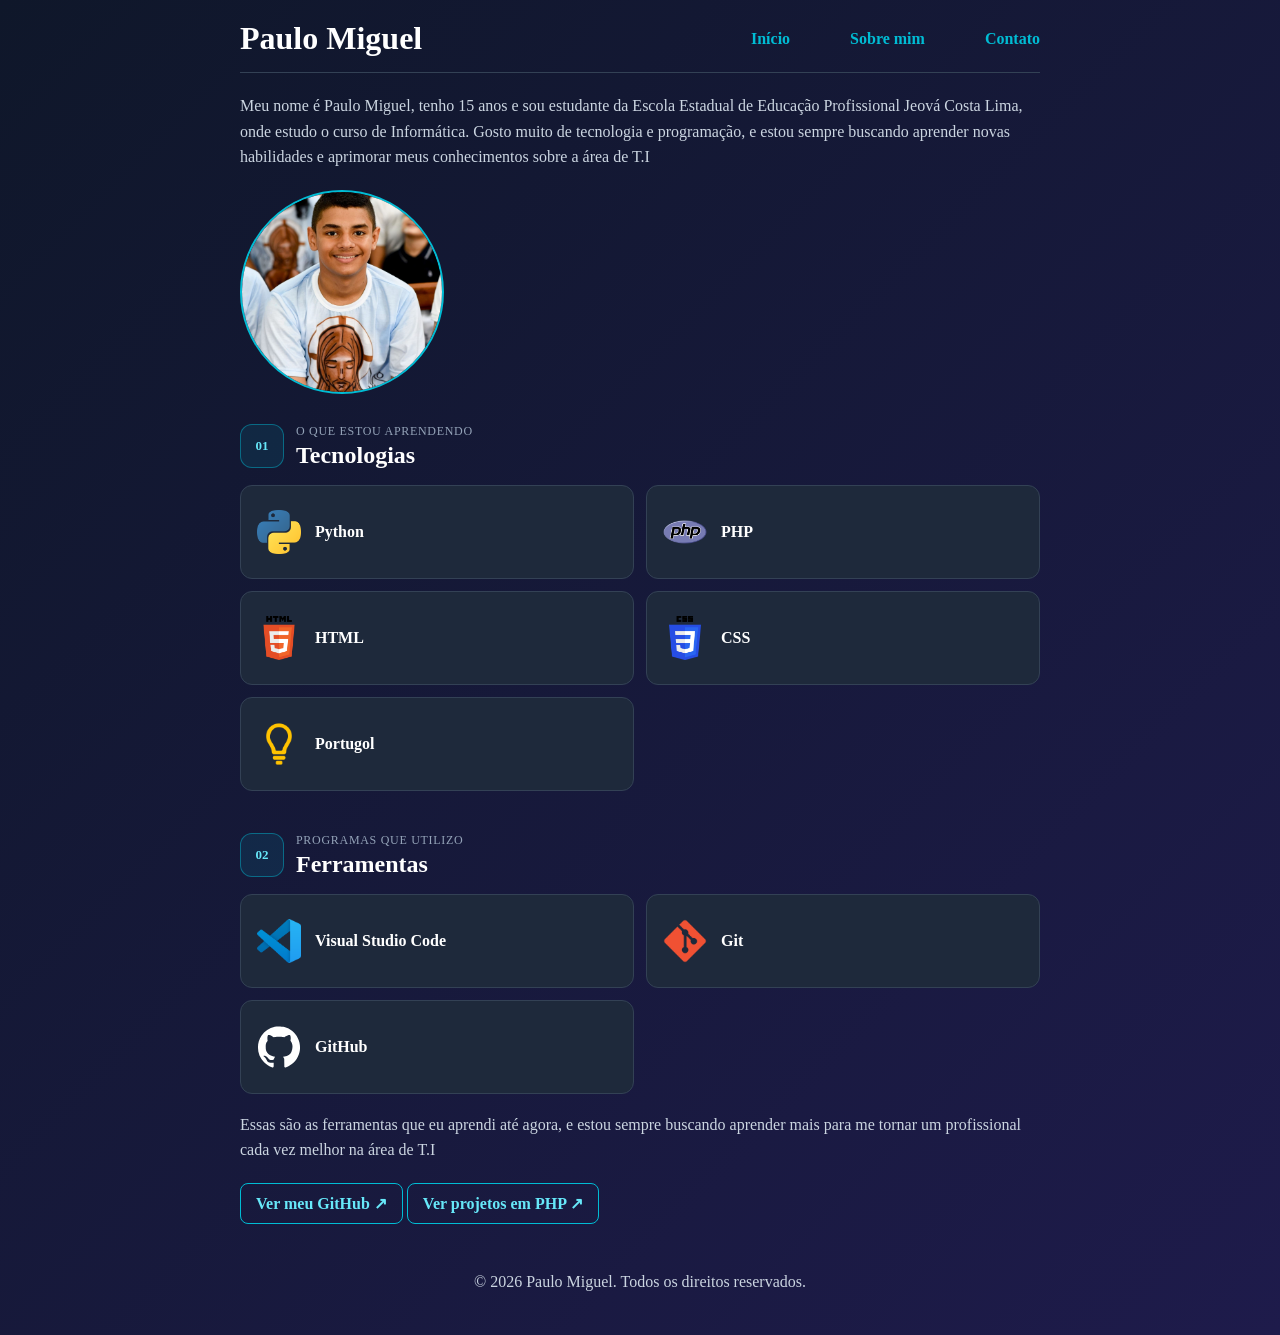
<file: index.html>
<!DOCTYPE html>
<html lang="pt-BR">
<head>
    <meta charset="UTF-8">
    <meta name="viewport" content="width=device-width, initial-scale=1.0">
    <title>Portfólio - Paulo Miguel</title>
    <link rel="stylesheet" href="css/style.css">
</head>
<body>

<div class="cabeca">
    <h1>Paulo Miguel</h1>
    <nav>
        <ul>
            <li><a href="index.html">Início</a></li>
            <li><a href="SobreMim.html">Sobre mim</a></li>
            <li><a href="Contato.html">Contato</a></li>
        </ul>
    </nav>
</div>

<h2>   </h2>

<p>
    Meu nome é Paulo Miguel, tenho 15 anos e sou estudante da Escola Estadual de Educação Profissional Jeová Costa Lima, onde estudo o curso de Informática.
    Gosto muito de tecnologia e programação, e estou sempre buscando aprender novas habilidades e aprimorar meus conhecimentos sobre a área de T.I
</p>


<img class="foto-perfil" src="img/eu.jpg" alt="Minha foto" width="600" height="600">

<div class="linguagens-aprendidas">

    <section class="grupo-habilidades">
        <div class="titulo-grupo">
            <span class="numero-grupo">01</span>
            <div>
                <span class="subtitulo-grupo">O que estou aprendendo</span>
                <h2>Tecnologias</h2>
            </div>
        </div>

        <div class="grade-cards">
            <div class="card-habilidade">
                <img src="img/python.png" alt="Logo do Python">
                <span>Python</span>
            </div>

            <div class="card-habilidade">
                <img src="img/php.webp" alt="Logo do PHP">
                <span>PHP</span>
            </div>

            <div class="card-habilidade">
                <img src="img/html.webp" alt="Logo do HTML">
                <span>HTML</span>
            </div>

            <div class="card-habilidade">
                <img src="img/css.webp" alt="Logo do CSS">
                <span>CSS</span>
            </div>

            <div class="card-habilidade">
                <img src="img/portugol.png" alt="Logo do Portugol">
                <span>Portugol</span>
            </div>
        </div>
    </section>

    <section class="grupo-habilidades ferramentas">
        <div class="titulo-grupo">
            <span class="numero-grupo">02</span>
            <div>
                <span class="subtitulo-grupo">Programas que utilizo</span>
                <h2>Ferramentas</h2>
            </div>
        </div>

        <div class="grade-cards">
            <div class="card-habilidade">
                <img src="img/vscode.webp" alt="Logo do Visual Studio Code">
                <span>Visual Studio Code</span>
            </div>

            <div class="card-habilidade">
                <img src="img/git.webp" alt="Logo do Git">
                <span>Git</span>
            </div>

            <div class="card-habilidade">
                <img class="github-logo" src="img/github.svg" alt="Logo do GitHub">
                <span>GitHub</span>
            </div>
        </div>

        <p class="texto-ferramentas">
            Essas são as ferramentas que eu aprendi até agora, e estou sempre buscando aprender mais para me tornar um profissional cada vez melhor na área de T.I
        </p>

        <a class="botao-github" href="https://github.com/Miguel01022011" target="_blank" rel="noopener noreferrer">Ver meu GitHub ↗</a>
        <a class="botao-github" href="https://github.com/Miguel01022011/php" target="_blank" rel="noopener noreferrer">Ver projetos em PHP ↗</a>
    </section>

</div>

<footer>
    <p>© 2026 Paulo Miguel. Todos os direitos reservados.</p>
</footer>

</body>
</html>
</file>
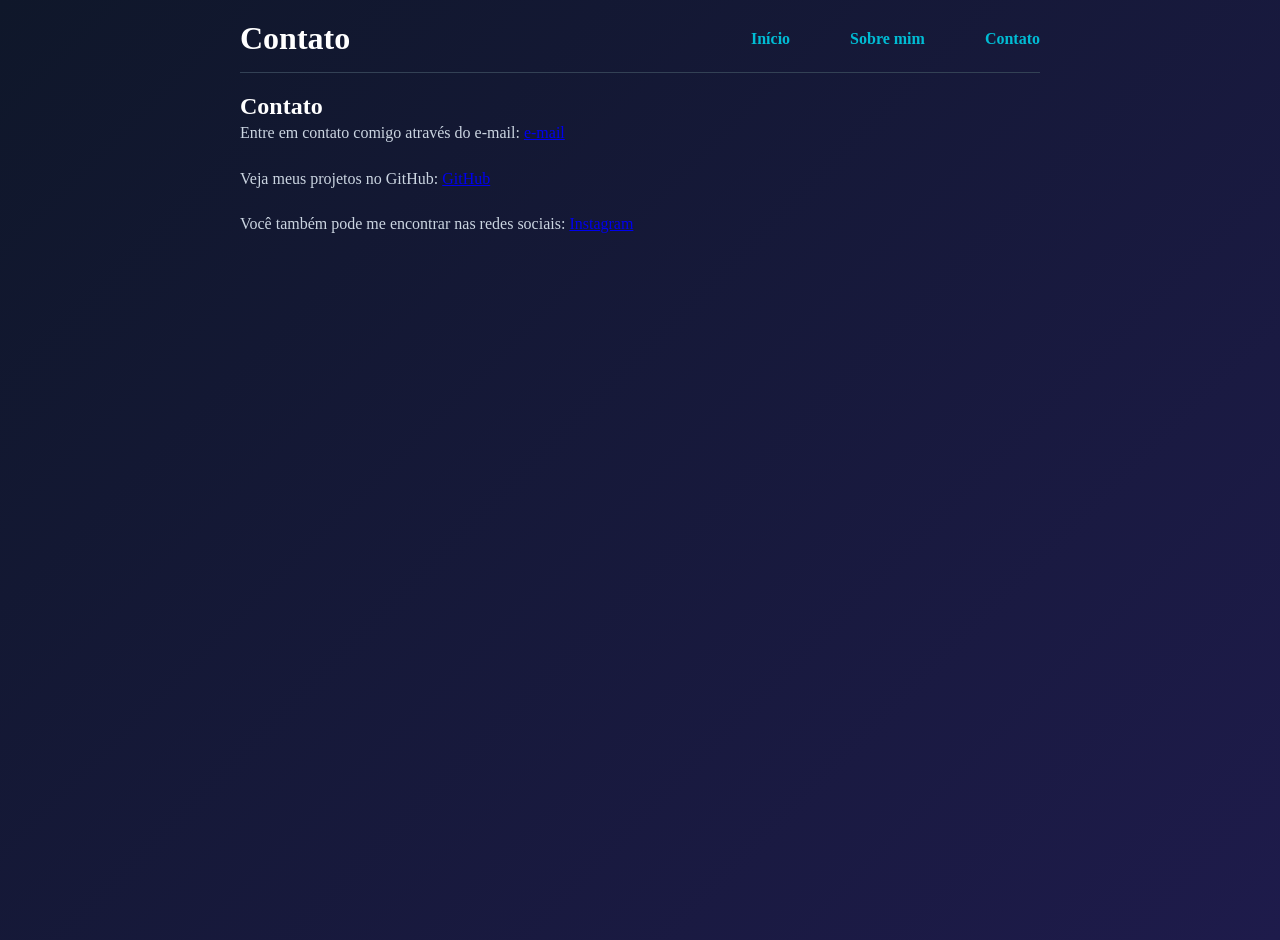
<file: Contato.html>
<!DOCTYPE html>
<html lang="pt-BR">
<head>
    <meta charset="UTF-8">
    <meta name="viewport" content="width=device-width, initial-scale=1.0">
    <title>Document</title>
    <link rel="stylesheet" href="css/style.css">
</head>
<body>

<div class="cabeca">
<h1>Contato</h1>

    <nav>

        <ul>
            <li><a href="index.html">Início</a></li>
            <li><a href="SobreMim.html">Sobre mim</a></li>
            <li><a href="Contato.html">Contato</a></li>
        </ul>

    </nav>

    </div>
   
</p>

<h2>Contato</h2>
    <p>Entre em contato comigo através do e-mail: <a href="mailto:miguelsombra41@gmail.com">e-mail</a></p>
    <p>Veja meus projetos no GitHub: <a href="https://github.com/Miguel01022011" target="_blank">GitHub</a></p>
    <p>Você também pode me encontrar nas redes sociais: <a href="https://www.instagram.com/itzmiguel_2011" target="_blank">Instagram</a></p>
</file>
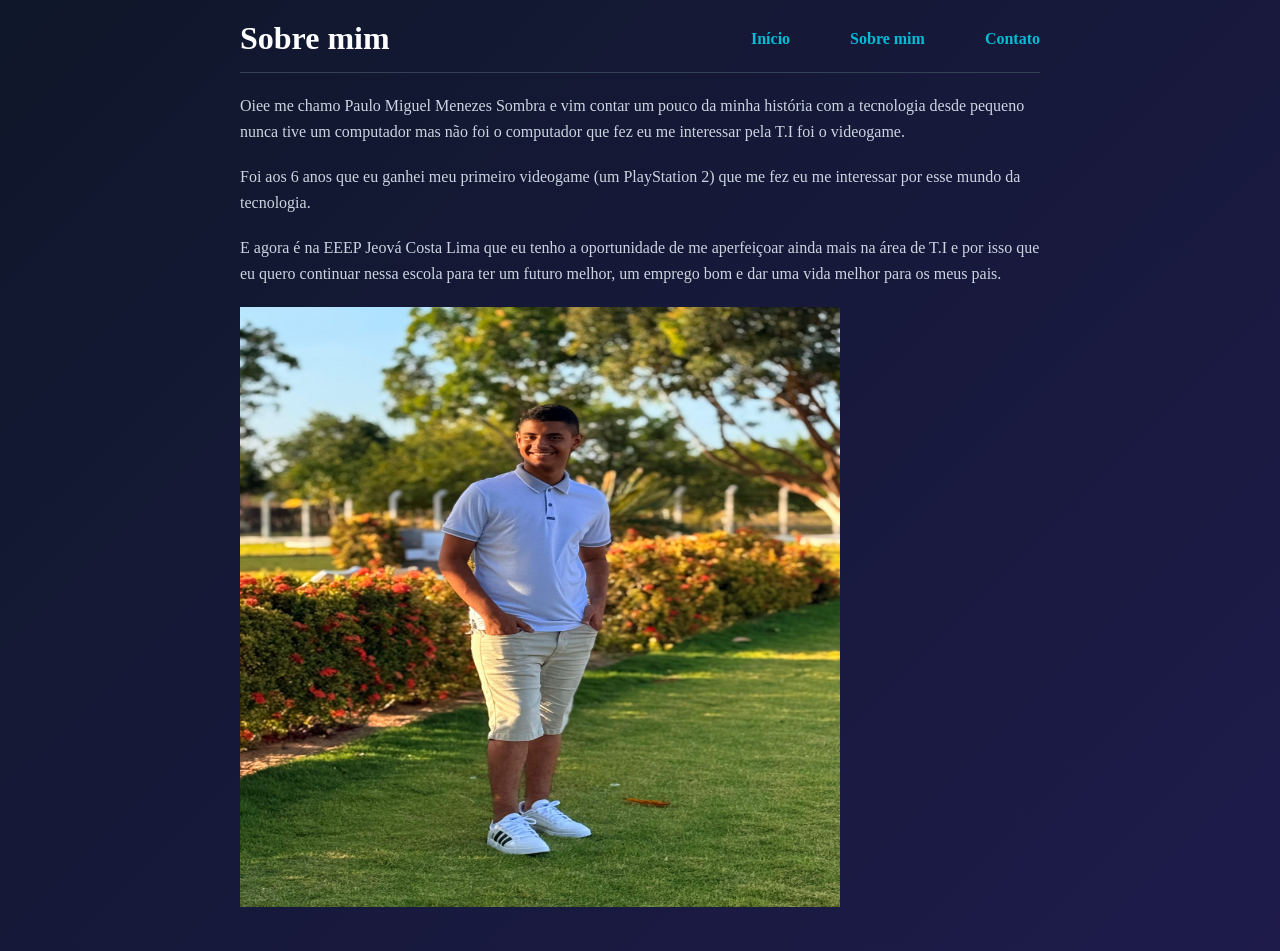
<file: SobreMim.html>
<!DOCTYPE html>
<html lang="pt-BR">

<head>
    <meta charset="UTF-8">
    <meta name="viewport" content="width=device-width, initial-scale=1.0">
    <title>Document</title>
    <link rel="stylesheet" href="css/style.css">
</head>

<body>

    <div class="cabeca">
        <h1>Sobre mim</h1>

        <nav>

            <ul>

                <li></li><a href="index.html">Início</a>
                <a href="SobreMim.html">Sobre mim</a>
                <a href="Contato.html">Contato</a>

            </ul>




        </nav>

    </div>

    <p>Oiee me chamo Paulo Miguel Menezes Sombra e vim contar um pouco da minha história com a tecnologia desde pequeno nunca tive um computador mas não foi o computador que fez eu me interessar pela T.I foi o videogame.</p>

    <p>Foi aos 6 anos que eu ganhei meu primeiro videogame (um PlayStation 2) que me fez eu me interessar por esse mundo da tecnologia.</p>
     
     <p>E agora é na EEEP Jeová Costa Lima que eu tenho a oportunidade de me aperfeiçoar ainda mais na área de T.I e por isso que eu quero continuar nessa escola para ter um futuro melhor, um emprego bom e dar uma vida melhor para os meus pais.</p> 

    <img class="foto-sobre-mim" src="img/sobre.jpeg" alt="Minha foto" width="600" height="600">
    </p>
</file>
<file: css/style.css>
* {
    margin: 0;
    padding: 0;
    box-sizing: content-box;
}

body {
    font-family: Georgia, 'Times New Roman', Times, serif;
    background: linear-gradient(135deg, #0f172a, #1e1b4b);
    color: #ffffff;
    max-width: 800px;
    margin: 0 auto;
    padding: 20px;
    min-height: 100vh;
}

.cabeca {
    display: flex;
    justify-content: space-between;
    align-items: center;
    border-bottom: 1px solid #334155;
    padding-bottom: 15px;
    margin-bottom: 20px;
}

.cabeca nav ul {
    list-style: none;
    display: flex;
    gap: 60px;
}

.cabeca nav a {
    text-decoration: none;
    color: #00bcd4;
    font-weight: 600;
}

p {
    margin-bottom: 20px;
    color: #cbd5e1;
    line-height: 1.6;
}

.foto-perfil {
    display: block;
    width: 200px;
    height: 200px;
    object-fit: cover;
    border-radius: 50%;
    border: 2px solid #00bcd4;
    margin: 20px 0;
}

.linguagens-aprendidas {
    margin-top: 30px;
    color: #fff;
}

.grupo-habilidades {
    margin-top: 28px;
}

.grupo-habilidades.ferramentas {
    margin-top: 42px;
}

.titulo-grupo {
    display: flex;
    align-items: center;
    gap: 12px;
    margin-bottom: 16px;
}

.numero-grupo {
    display: flex;
    align-items: center;
    justify-content: center;
    width: 42px;
    height: 42px;
    border: 1px solid rgba(0, 188, 212, 0.45);
    border-radius: 12px;
    background: rgba(0, 188, 212, 0.10);
    color: #67e8f9;
    font-size: 13px;
    font-weight: bold;
}

.subtitulo-grupo {
    display: block;
    margin-bottom: 3px;
    color: #94a3b8;
    font-size: 12px;
    text-transform: uppercase;
    letter-spacing: 0.7px;
}

.linguagens-aprendidas .titulo-grupo h2 {
    display: block;
    border: 0;
    padding: 0;
    margin: 0;
    border-radius: 0;
    font-size: 24px;
}

.grade-cards {
    display: grid;
    grid-template-columns: repeat(2, minmax(0, 1fr));
    gap: 12px;
}

.card-habilidade {
    display: flex;
    align-items: center;
    gap: 14px;
    min-height: 68px;
    padding: 12px 16px;
    background-color: #1e293b;
    border: 1px solid #334155;
    border-radius: 12px;
    transition: transform 0.25s ease, border-color 0.25s ease, background-color 0.25s ease, box-shadow 0.25s ease;
}

.card-habilidade:hover {
    transform: translateY(-4px);
    border-color: #00bcd4;
    background-color: #26364d;
    box-shadow: 0 10px 20px rgba(0, 0, 0, 0.22);
}

.card-habilidade img {
    display: block;
    width: 44px;
    height: 44px;
    object-fit: contain;
    margin: 0;
    border: 0;
    border-radius: 0;
}

.card-habilidade span {
    color: #ffffff;
    font-weight: 600;
}

.github-logo {
    filter: invert(1);
}

.texto-ferramentas {
    margin-top: 18px;
}

.botao-github {
    display: inline-block;
    margin-bottom: 10px;
    padding: 10px 15px;
    border: 1px solid #00bcd4;
    border-radius: 8px;
    color: #67e8f9;
    text-decoration: none;
    font-weight: 600;
    transition: background-color 0.25s ease, color 0.25s ease, transform 0.25s ease;
}

.botao-github:hover {
    transform: translateY(-2px);
    background-color: #00bcd4;
    color: #0f172a;
}

footer {
    margin-top: 35px;
    text-align: center;
}
</file>
